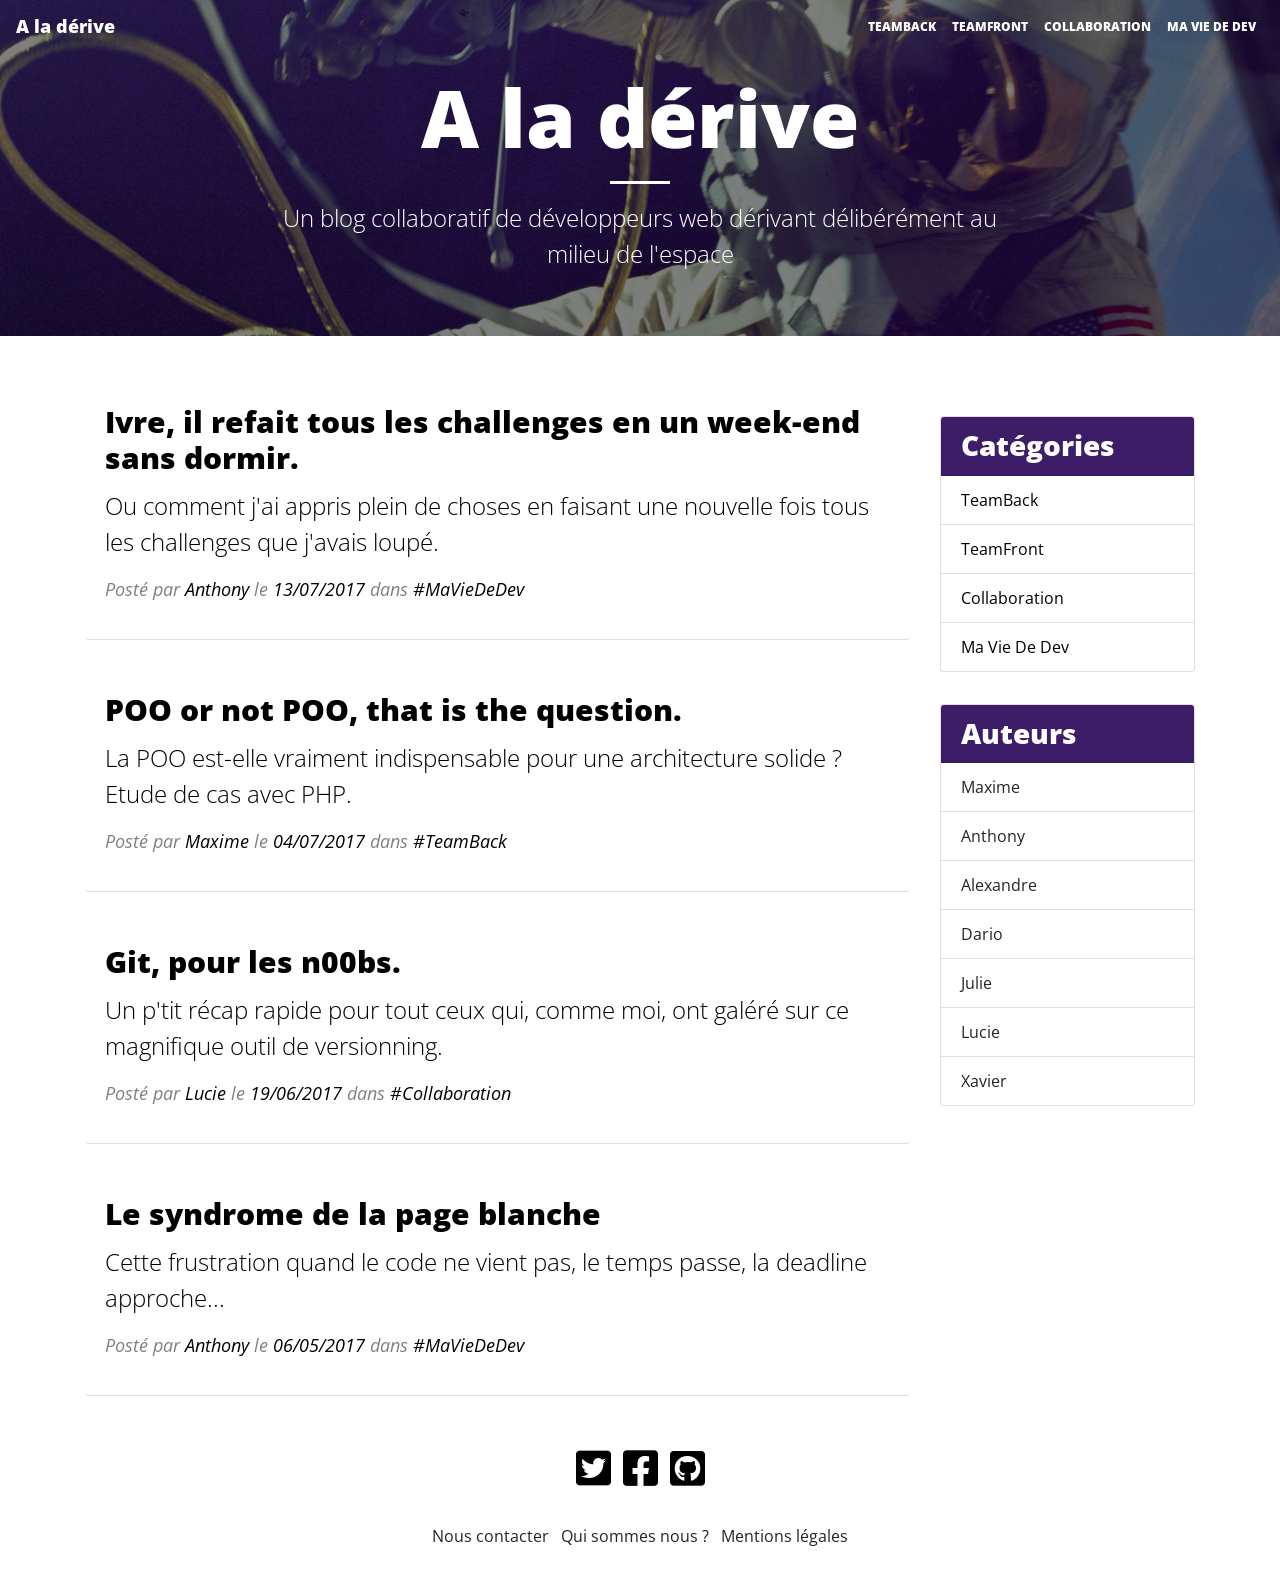
<file: inte-html-css/index.html>
<!doctype html>
<html lang="en">

<head>
  <!-- Required meta tags -->
  <meta charset="utf-8">
  <meta name="viewport" content="width=device-width, initial-scale=1, shrink-to-fit=no">

  <!-- Déclaration de notre font -->
  <link href="https://fonts.googleapis.com/css?family=Open+Sans:300,400,800" rel="stylesheet">

  <!-- -->
  <link rel="stylesheet" href="https://use.fontawesome.com/releases/v5.0.13/css/all.css" integrity="sha384-DNOHZ68U8hZfKXOrtjWvjxusGo9WQnrNx2sqG0tfsghAvtVlRW3tvkXWZh58N9jp"
    crossorigin="anonymous">

  <!-- Bootstrap CSS -->
  <link rel="stylesheet" href="https://stackpath.bootstrapcdn.com/bootstrap/4.1.1/css/bootstrap.min.css" integrity="sha384-WskhaSGFgHYWDcbwN70/dfYBj47jz9qbsMId/iRN3ewGhXQFZCSftd1LZCfmhktB"
    crossorigin="anonymous">
  <!-- Ma feuille de style pour mon blog -->
  <link rel="stylesheet" href="./css/blog.css">

  <title>A la dérive, le blog</title>
</head>

<body>

  <!-- HEADER -->
  <header>
    <!-- NAV -->
    <nav class="navbar navbar-expand-md navbar-light">
      <!--
        Nous sommes en mobile first : par défaut notre menu est masqué !
        Je souhaite qu'il s'affiche au dela (= à partir de) d'une certainne largeur.
        navbar-expand-xxx permet d'afficher le menu en entier.
        xxx correspond à une taille (media-query) définie dans Bootstrap.
          sm => 576px
          md => 768px
          lg => 992px
          xl => 1200px
        -->
      <a class="navbar-brand" href="index.html">A la dérive</a>
      <button class="navbar-toggler" type="button" data-toggle="collapse" data-target="#navbarNav" aria-controls="navbarNav"
        aria-expanded="false" aria-label="Toggle navigation">
        Menu <span class="navbar-toggler-icon"></span>
      </button>
      <!-- Cette partie va automatique être masquée en version mobile -->
      <div class="collapse navbar-collapse justify-content-end" id="navbarNav">
        <ul class="navbar-nav ">
          <li class="nav-item">
            <a class="nav-link" href="category.html">TeamBack</a>
          </li>
          <li class="nav-item">
            <a class="nav-link" href="category.html">TeamFront</a>
          </li>
          <li class="nav-item">
            <a class="nav-link" href="category.html">Collaboration</a>
          </li>
          <li class="nav-item">
            <a class="nav-link" href="category.html">Ma Vie De Dev</a>
          </li>
        </ul>
      </div>
    </nav>
    <section class="text-center">
      <h1>A la dérive</h1>
      <hr />
      <p>
        Un blog collaboratif de développeurs web dérivant délibérément au milieu de l'espace
      </p>
    </section>
  </header>

  <!-- Mon container (avec une max-width) dans lequel mon contenu va être placé: https://getbootstrap.com/docs/4.1/layout/overview/#containers -->
  <div class="container">
    <!-- Je crée une nouvelle ligne dans ma grille virtuelle: https://getbootstrap.com/docs/4.1/layout/grid/-->
    <div class="row">

      <!-- Par défaut (= sur mobile) mon element <main> prend toutes les colonnes (=12)
        MAIS au dela d'une certaine taille, il n'en prendra plus que 9
        https://getbootstrap.com/docs/4.1/layout/grid/#grid-options -->
      <main class="col-lg-9">

        <!-- Je dispose une card: https://getbootstrap.com/docs/4.1/components/card/ -->
        <article class="card">
          <div class="card-body">
            <h2 class="card-title"><a href="article.html">Ivre, il refait tous les challenges en un week-end sans dormir.</a></h2>
            <p class="card-text">Ou comment j'ai appris plein de choses en faisant une nouvelle fois tous les
              challenges que j'avais loupé.</p>
            <p class="infos">
              Posté par <a href="#" class="card-link">Anthony</a> le <time>13/07/2017</time> dans <a href="category.html" class="card-link">#MaVieDeDev</a>
            </p>
          </div>
        </article>
        <!-- Je dispose une card: https://getbootstrap.com/docs/4.1/components/card/ -->
        <article class="card">
          <div class="card-body">
            <h2 class="card-title"><a href="article.html">POO or not POO, that is the question.</a></h2>
            <p class="card-text">La POO est-elle vraiment indispensable pour une architecture solide ? Etude de cas
              avec PHP.</p>
            <p class="infos">
              Posté par <a href="#" class="card-link">Maxime</a> le <time>04/07/2017</time> dans <a href="category.html" class="card-link">#TeamBack</a>
            </p>
          </div>
        </article>
        <!-- Je dispose une card: https://getbootstrap.com/docs/4.1/components/card/ -->
        <article class="card">
          <div class="card-body">
            <h2 class="card-title"><a href="article.html">Git, pour les n00bs.</a></h2>
            <p class="card-text">Un p'tit récap rapide pour tout ceux qui, comme moi, ont galéré sur ce magnifique
              outil de versionning.</p>
            <p class="infos">
              Posté par <a href="#" class="card-link">Lucie</a> le <time>19/06/2017</time> dans <a href="category.html" class="card-link">#Collaboration</a>
            </p>
          </div>
        </article>
        <!-- Je dispose une card: https://getbootstrap.com/docs/4.1/components/card/ -->
        <article class="card">
          <div class="card-body">
            <h2 class="card-title"><a href="article.html">Le syndrome de la page blanche</a></h2>
            <p class="card-text">Cette frustration quand le code ne vient pas, le temps passe, la deadline approche...</p>
            <p class="infos">
              Posté par <a href="#" class="card-link">Anthony</a> le <time>06/05/2017</time> dans <a href="category.html" class="card-link">#MaVieDeDev</a>
            </p>
          </div>
        </article>

        <!-- Je met un element de navigation: https://getbootstrap.com/docs/4.1/components/pagination/ -->
        <nav aria-label="Page navigation example" class="avec-bonus">
          <ul class="pagination justify-content-between">
            <li class="page-item"><a class="page-link" href="#"><i class="fas fa-arrow-left"></i> Previous</a></li>
            <li class="page-item"><a class="page-link" href="#">Next <i class="fas fa-arrow-right"></i></a></li>
          </ul>
        </nav>

      </main>

      <aside class="col-lg-3">
        <!-- Champ de recherche: https://getbootstrap.com/docs/4.1/components/input-group/ -->
        <div class="avec-bonus input-group mb-3">
          <input type="text" class="form-control" placeholder="Rechercher un article..." aria-label="Rechercher un article..."
            aria-describedby="basic-addon2">
          <div class="input-group-append">
            <button class="btn btn-outline-secondary" type="button">Allez</button>
          </div>
        </div>

        <!-- Catégories: https://getbootstrap.com/docs/4.1/components/card/#list-groups-->
        <div class="card">
          <h3 class="card-header">Catégories</h3>
          <ul class="list-group list-group-flush">
            <li class="list-group-item"><a href="category.html">TeamBack</a></li>
            <li class="list-group-item"><a href="category.html">TeamFront</a></li>
            <li class="list-group-item"><a href="category.html">Collaboration</a></li>
            <li class="list-group-item"><a href="category.html">Ma Vie De Dev</a></li>
          </ul>
        </div>

        <!-- Auteurs: https://getbootstrap.com/docs/4.1/components/card/#list-groups -->
        <div class="card">
          <h3 class="card-header">Auteurs</h3>
          <ul class="list-group list-group-flush">
            <li class="list-group-item">Maxime</li>
            <li class="list-group-item">Anthony</li>
            <li class="list-group-item">Alexandre</li>
            <li class="list-group-item">Dario</li>
            <li class="list-group-item">Julie</li>
            <li class="list-group-item">Lucie</li>
            <li class="list-group-item">Xavier</li>
          </ul>
        </div>

      </aside>
    </div><!-- /.row -->


    <footer>

      <!-- Je crée une nouvelle ligne dans ma grille virtuelle: https://getbootstrap.com/docs/4.1/layout/grid/
                Je déclare également que ces elements doivent être centré (flex): https://getbootstrap.com/docs/4.1/utilities/flex/#justify-content
                ainsi que leur textes: https://getbootstrap.com/docs/4.1/utilities/text/#text-alignment -->
      <div class="row justify-content-center text-center">
        <div class="col-6 social-networks">
          <!-- Je créé une liste: https://getbootstrap.com/docs/4.1/components/list-group/ -->
          <ul class="list-inline">
            <li class="list-inline-item"><a href="#"><i class="fab fa-twitter-square"></i></a></li>
            <li class="list-inline-item"><a href="#"><i class="fab fa-facebook-square"></i></a></li>
            <li class="list-inline-item"><a href="#"><i class="fab fa-github-square"></i></a></li>
          </ul>
        </div>
      </div>

      <!-- Je crée une nouvelle ligne dans ma grille virtuelle: https://getbootstrap.com/docs/4.1/layout/grid/
                Je déclare également que ces elements doivent être centré (flex): https://getbootstrap.com/docs/4.1/utilities/flex/#justify-content
                ainsi que leur textes: https://getbootstrap.com/docs/4.1/utilities/text/#text-alignment -->
      <div class="row justify-content-center text-center">
        <div class="col-9 links">
          <!-- Je créé une liste: https://getbootstrap.com/docs/4.1/components/list-group/ -->
          <ul class="list-inline">
            <li class="list-inline-item"><a href="contact.html">Nous contacter</a></li>
            <li class="list-inline-item"><a href="qui-sommes-nous.html">Qui sommes nous ?</a></li>
            <li class="list-inline-item"><a href="mentions-legales.html">Mentions légales</a></li>
          </ul>
        </div>
      </div>

    </footer>

  </div> <!-- /.container -->
  <!-- Optional JavaScript -->
  <!-- jQuery first, then Popper.js, then Bootstrap JS -->
  <script src="https://code.jquery.com/jquery-3.3.1.slim.min.js" integrity="sha384-q8i/X+965DzO0rT7abK41JStQIAqVgRVzpbzo5smXKp4YfRvH+8abtTE1Pi6jizo"
    crossorigin="anonymous"></script>
  <script src="https://cdnjs.cloudflare.com/ajax/libs/popper.js/1.14.3/umd/popper.min.js" integrity="sha384-ZMP7rVo3mIykV+2+9J3UJ46jBk0WLaUAdn689aCwoqbBJiSnjAK/l8WvCWPIPm49"
    crossorigin="anonymous"></script>
  <script src="https://stackpath.bootstrapcdn.com/bootstrap/4.1.1/js/bootstrap.min.js" integrity="sha384-smHYKdLADwkXOn1EmN1qk/HfnUcbVRZyYmZ4qpPea6sjB/pTJ0euyQp0Mk8ck+5T"
    crossorigin="anonymous"></script>
</body>

</html>
</file>
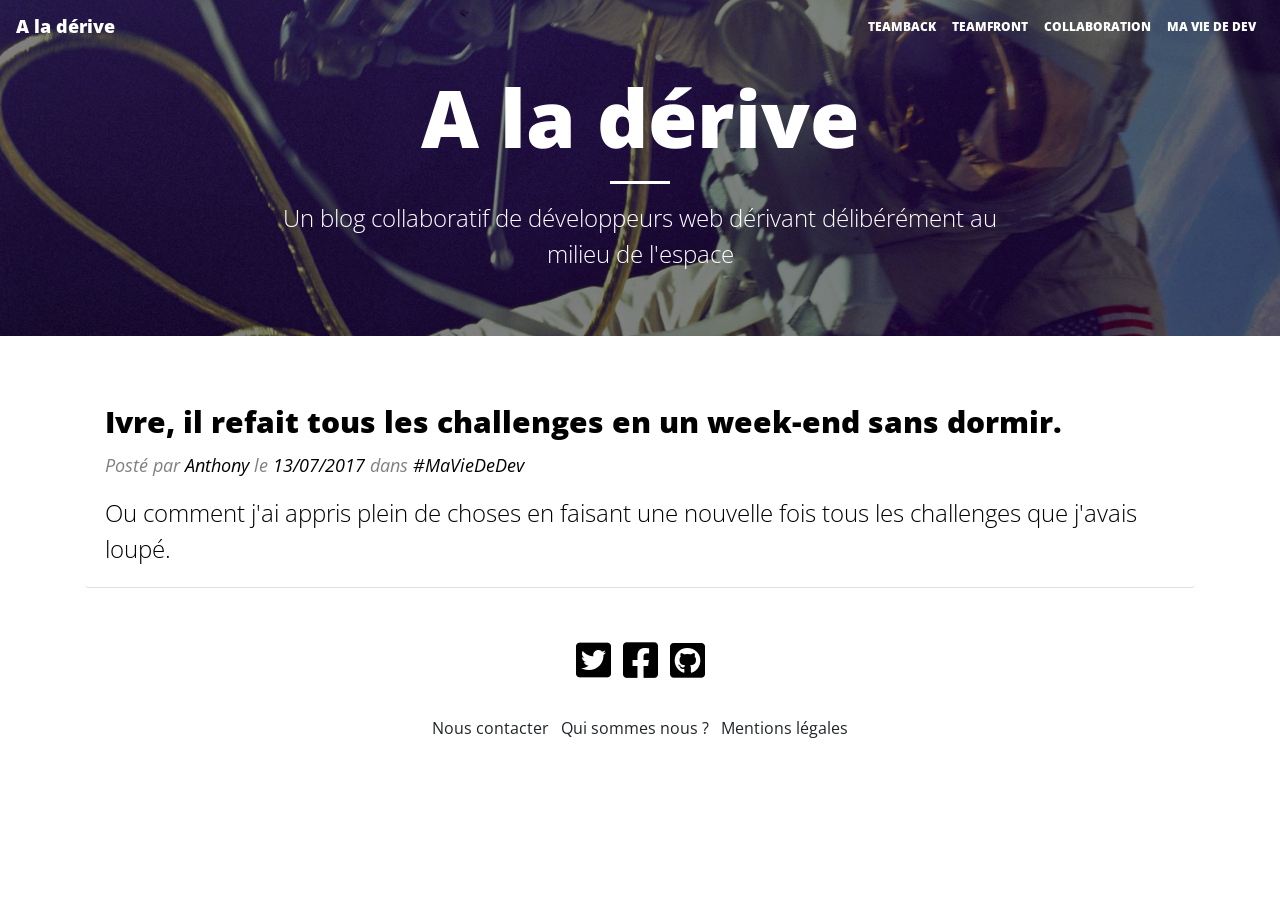
<file: inte-html-css/article.html>
<!doctype html>
<html lang="en">

<head>
  <!-- Required meta tags -->
  <meta charset="utf-8">
  <meta name="viewport" content="width=device-width, initial-scale=1, shrink-to-fit=no">

  <!-- Déclaration de notre font -->
  <link href="https://fonts.googleapis.com/css?family=Open+Sans:300,400,800" rel="stylesheet">

  <!-- -->
  <link rel="stylesheet" href="https://use.fontawesome.com/releases/v5.0.13/css/all.css" integrity="sha384-DNOHZ68U8hZfKXOrtjWvjxusGo9WQnrNx2sqG0tfsghAvtVlRW3tvkXWZh58N9jp"
    crossorigin="anonymous">

  <!-- Bootstrap CSS -->
  <link rel="stylesheet" href="https://stackpath.bootstrapcdn.com/bootstrap/4.1.1/css/bootstrap.min.css" integrity="sha384-WskhaSGFgHYWDcbwN70/dfYBj47jz9qbsMId/iRN3ewGhXQFZCSftd1LZCfmhktB"
    crossorigin="anonymous">
  <!-- Ma feuille de style pour mon blog -->
  <link rel="stylesheet" href="./css/blog.css">

  <title>Hello, world!</title>
</head>

<body>

  <!-- HEADER -->
  <header>
    <!-- NAV -->
    <nav class="navbar navbar-expand-md navbar-light">
      <!--
        Nous sommes en mobile first : par défaut notre menu est masqué !
        Je souhaite qu'il s'affiche au dela (= à partir de) d'une certainne largeur.
        navbar-expand-xxx permet d'afficher le menu en entier.
        xxx correspond à une taille (media-query) définie dans Bootstrap.
          sm => 576px
          md => 768px
          lg => 992px
          xl => 1200px
        -->
      <a class="navbar-brand" href="index.html">A la dérive</a>
      <button class="navbar-toggler" type="button" data-toggle="collapse" data-target="#navbarNav" aria-controls="navbarNav"
        aria-expanded="false" aria-label="Toggle navigation">
        Menu <span class="navbar-toggler-icon"></span>
      </button>
      <!-- Cette partie va automatique être masquée en version mobile -->
      <div class="collapse navbar-collapse justify-content-end" id="navbarNav">
        <ul class="navbar-nav ">
          <li class="nav-item">
            <a class="nav-link" href="category.html">TeamBack</a>
          </li>
          <li class="nav-item">
            <a class="nav-link" href="category.html">TeamFront</a>
          </li>
          <li class="nav-item">
            <a class="nav-link" href="category.html">Collaboration</a>
          </li>
          <li class="nav-item">
            <a class="nav-link" href="category.html">Ma Vie De Dev</a>
          </li>
        </ul>
      </div>
    </nav>
    <section class="text-center">
      <h1>A la dérive</h1>
      <hr />
      <p>
        Un blog collaboratif de développeurs web dérivant délibérément au milieu de l'espace
      </p>
    </section>
  </header>

  <!-- Mon container (avec une max-width) dans lequel mon contenu va être placé: https://getbootstrap.com/docs/4.1/layout/overview/#containers -->
  <div class="container">
    <!-- Je crée une nouvelle ligne dans ma grille virtuelle: https://getbootstrap.com/docs/4.1/layout/grid/-->
    <div class="row">

      <!-- Par défaut (= sur mobile) mon element <main> prend toutes les colonnes (=12)
        MAIS au dela d'une certaine taille, il n'en prendra plus que 9
        https://getbootstrap.com/docs/4.1/layout/grid/#grid-options -->
      <main class="col-lg-12">

        <!-- Je dispose une card: https://getbootstrap.com/docs/4.1/components/card/ -->
        <article class="card">
          <div class="card-body">
            <h2 class="card-title">Ivre, il refait tous les challenges en un week-end sans dormir.</h2>
            <p class="infos">
              Posté par <a href="#" class="card-link">Anthony</a> le <time>13/07/2017</time> dans <a href="category.html" class="card-link">#MaVieDeDev</a>
            </p>
            <p class="card-text">Ou comment j'ai appris plein de choses en faisant une nouvelle fois tous les
              challenges que j'avais loupé.</p>
          </div>
        </article>
        
      </main>
    </div><!-- /.row -->


    <footer>

      <!-- Je crée une nouvelle ligne dans ma grille virtuelle: https://getbootstrap.com/docs/4.1/layout/grid/
                Je déclare également que ces elements doivent être centré (flex): https://getbootstrap.com/docs/4.1/utilities/flex/#justify-content
                ainsi que leur textes: https://getbootstrap.com/docs/4.1/utilities/text/#text-alignment -->
      <div class="row justify-content-center text-center">
        <div class="col-6 social-networks">
          <!-- Je créé une liste: https://getbootstrap.com/docs/4.1/components/list-group/ -->
          <ul class="list-inline">
            <li class="list-inline-item"><a href="#"><i class="fab fa-twitter-square"></i></a></li>
            <li class="list-inline-item"><a href="#"><i class="fab fa-facebook-square"></i></a></li>
            <li class="list-inline-item"><a href="#"><i class="fab fa-github-square"></i></a></li>
          </ul>
        </div>
      </div>

      <!-- Je crée une nouvelle ligne dans ma grille virtuelle: https://getbootstrap.com/docs/4.1/layout/grid/
                Je déclare également que ces elements doivent être centré (flex): https://getbootstrap.com/docs/4.1/utilities/flex/#justify-content
                ainsi que leur textes: https://getbootstrap.com/docs/4.1/utilities/text/#text-alignment -->
      <div class="row justify-content-center text-center">
        <div class="col-9 links">
          <!-- Je créé une liste: https://getbootstrap.com/docs/4.1/components/list-group/ -->
          <ul class="list-inline">
            <li class="list-inline-item"><a href="contact.html">Nous contacter</a></li>
            <li class="list-inline-item"><a href="qui-sommes-nous.html">Qui sommes nous ?</a></li>
            <li class="list-inline-item"><a href="mentions-legales.html">Mentions légales</a></li>
          </ul>
        </div>
      </div>

    </footer>

  </div> <!-- /.container -->
  <!-- Optional JavaScript -->
  <!-- jQuery first, then Popper.js, then Bootstrap JS -->
  <script src="https://code.jquery.com/jquery-3.3.1.slim.min.js" integrity="sha384-q8i/X+965DzO0rT7abK41JStQIAqVgRVzpbzo5smXKp4YfRvH+8abtTE1Pi6jizo"
    crossorigin="anonymous"></script>
  <script src="https://cdnjs.cloudflare.com/ajax/libs/popper.js/1.14.3/umd/popper.min.js" integrity="sha384-ZMP7rVo3mIykV+2+9J3UJ46jBk0WLaUAdn689aCwoqbBJiSnjAK/l8WvCWPIPm49"
    crossorigin="anonymous"></script>
  <script src="https://stackpath.bootstrapcdn.com/bootstrap/4.1.1/js/bootstrap.min.js" integrity="sha384-smHYKdLADwkXOn1EmN1qk/HfnUcbVRZyYmZ4qpPea6sjB/pTJ0euyQp0Mk8ck+5T"
    crossorigin="anonymous"></script>
</body>

</html>
</file>
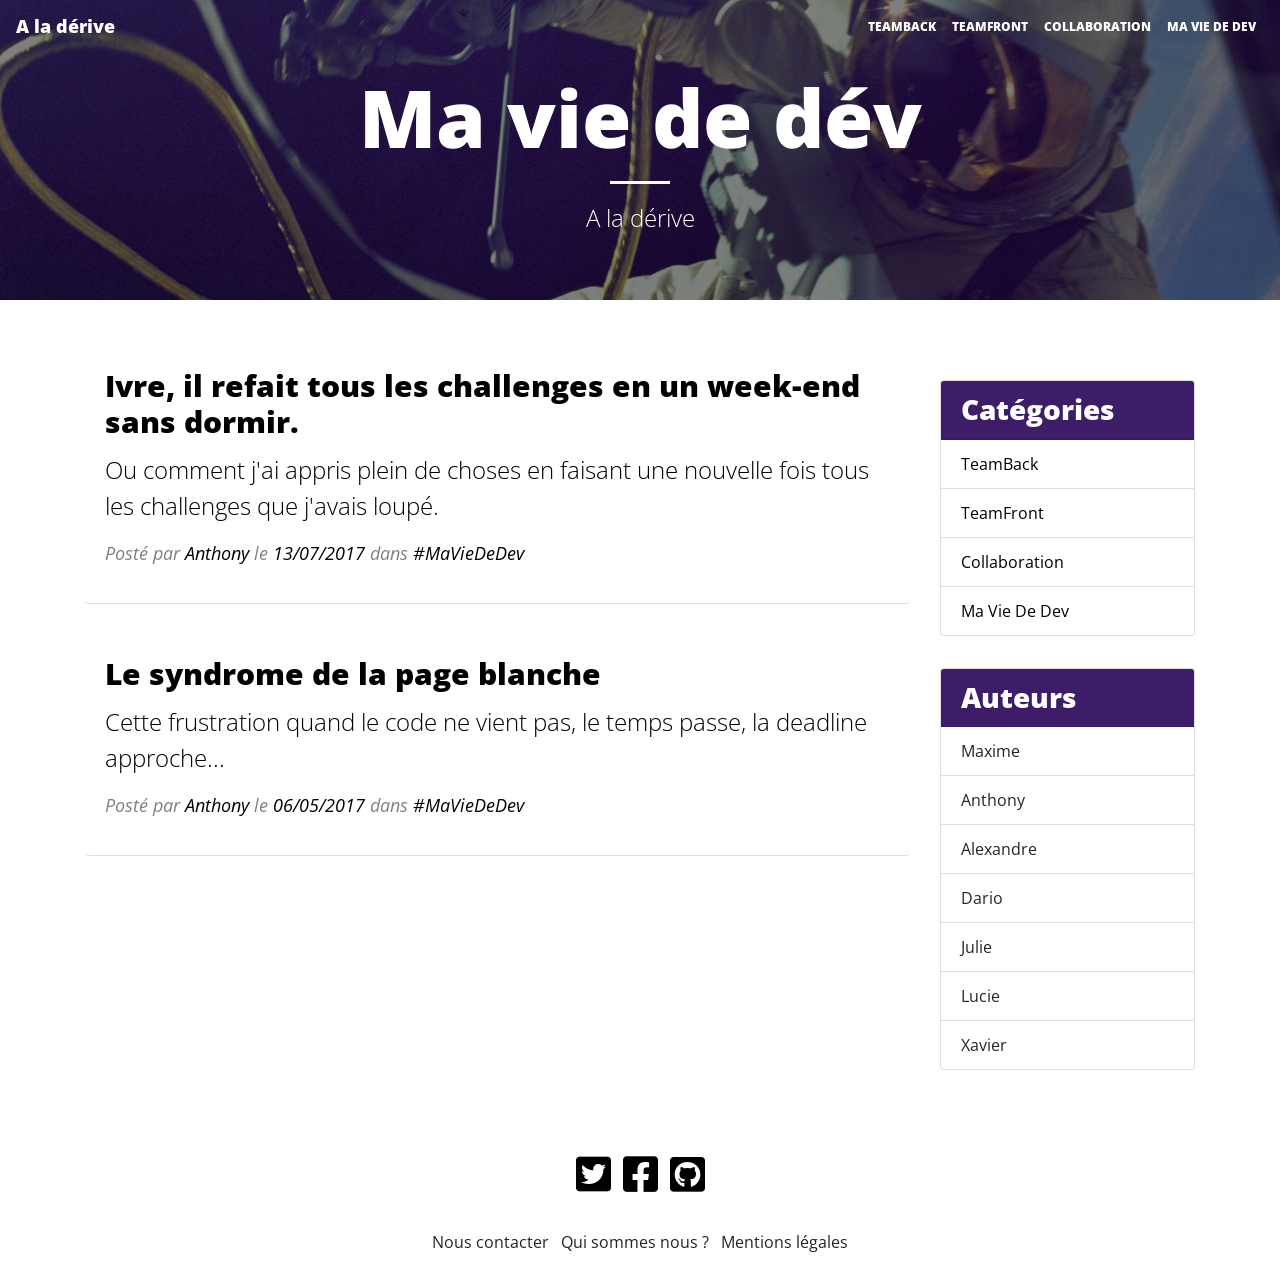
<file: inte-html-css/category.html>
<!doctype html>
<html lang="en">

<head>
  <!-- Required meta tags -->
  <meta charset="utf-8">
  <meta name="viewport" content="width=device-width, initial-scale=1, shrink-to-fit=no">

  <!-- Déclaration de notre font -->
  <link href="https://fonts.googleapis.com/css?family=Open+Sans:300,400,800" rel="stylesheet">

  <!-- -->
  <link rel="stylesheet" href="https://use.fontawesome.com/releases/v5.0.13/css/all.css" integrity="sha384-DNOHZ68U8hZfKXOrtjWvjxusGo9WQnrNx2sqG0tfsghAvtVlRW3tvkXWZh58N9jp"
    crossorigin="anonymous">

  <!-- Bootstrap CSS -->
  <link rel="stylesheet" href="https://stackpath.bootstrapcdn.com/bootstrap/4.1.1/css/bootstrap.min.css" integrity="sha384-WskhaSGFgHYWDcbwN70/dfYBj47jz9qbsMId/iRN3ewGhXQFZCSftd1LZCfmhktB"
    crossorigin="anonymous">
  <!-- Ma feuille de style pour mon blog -->
  <link rel="stylesheet" href="./css/blog.css">

  <title>Ma vie de dév</title>
</head>

<body>

  <!-- HEADER -->
  <header>
    <!-- NAV -->
    <nav class="navbar navbar-expand-md navbar-light">
      <!--
        Nous sommes en mobile first : par défaut notre menu est masqué !
        Je souhaite qu'il s'affiche au dela (= à partir de) d'une certainne largeur.
        navbar-expand-xxx permet d'afficher le menu en entier.
        xxx correspond à une taille (media-query) définie dans Bootstrap.
          sm => 576px
          md => 768px
          lg => 992px
          xl => 1200px
        -->
      <a class="navbar-brand" href="index.html">A la dérive</a>
      <button class="navbar-toggler" type="button" data-toggle="collapse" data-target="#navbarNav" aria-controls="navbarNav"
        aria-expanded="false" aria-label="Toggle navigation">
        Menu <span class="navbar-toggler-icon"></span>
      </button>
      <!-- Cette partie va automatique être masquée en version mobile -->
      <div class="collapse navbar-collapse justify-content-end" id="navbarNav">
        <ul class="navbar-nav ">
          <li class="nav-item">
            <a class="nav-link" href="category.html">TeamBack</a>
          </li>
          <li class="nav-item">
            <a class="nav-link" href="category.html">TeamFront</a>
          </li>
          <li class="nav-item">
            <a class="nav-link" href="category.html">Collaboration</a>
          </li>
          <li class="nav-item">
            <a class="nav-link" href="category.html">Ma Vie De Dev</a>
          </li>
        </ul>
      </div>
    </nav>
    <section class="text-center">
      <h1>Ma vie de dév</h1>
      <hr />
      <p>
        A la dérive
      </p>
    </section>
  </header>

  <!-- Mon container (avec une max-width) dans lequel mon contenu va être placé: https://getbootstrap.com/docs/4.1/layout/overview/#containers -->
  <div class="container">
    <!-- Je crée une nouvelle ligne dans ma grille virtuelle: https://getbootstrap.com/docs/4.1/layout/grid/-->
    <div class="row">

      <!-- Par défaut (= sur mobile) mon element <main> prend toutes les colonnes (=12)
        MAIS au dela d'une certaine taille, il n'en prendra plus que 9
        https://getbootstrap.com/docs/4.1/layout/grid/#grid-options -->
      <main class="col-lg-9">

        <!-- Je dispose une card: https://getbootstrap.com/docs/4.1/components/card/ -->
        <article class="card">
          <div class="card-body">
            <h2 class="card-title"><a href="article.html">Ivre, il refait tous les challenges en un week-end sans dormir.</a></h2>
            <p class="card-text">Ou comment j'ai appris plein de choses en faisant une nouvelle fois tous les
              challenges que j'avais loupé.</p>
            <p class="infos">
              Posté par <a href="#" class="card-link">Anthony</a> le <time>13/07/2017</time> dans <a href="category.html" class="card-link">#MaVieDeDev</a>
            </p>
          </div>
        </article>
        <!-- Je dispose une card: https://getbootstrap.com/docs/4.1/components/card/ -->
        <article class="card">
          <div class="card-body">
            <h2 class="card-title"><a href="article.html">Le syndrome de la page blanche</a></h2>
            <p class="card-text">Cette frustration quand le code ne vient pas, le temps passe, la deadline approche...</p>
            <p class="infos">
              Posté par <a href="#" class="card-link">Anthony</a> le <time>06/05/2017</time> dans <a href="category.html" class="card-link">#MaVieDeDev</a>
            </p>
          </div>
        </article>

        <!-- Je met un element de navigation: https://getbootstrap.com/docs/4.1/components/pagination/ -->
        <nav aria-label="Page navigation example" class="avec-bonus">
          <ul class="pagination justify-content-between">
            <li class="page-item"><a class="page-link" href="#"><i class="fas fa-arrow-left"></i> Previous</a></li>
            <li class="page-item"><a class="page-link" href="#">Next <i class="fas fa-arrow-right"></i></a></li>
          </ul>
        </nav>

      </main>

      <aside class="col-lg-3">
        <!-- Champ de recherche: https://getbootstrap.com/docs/4.1/components/input-group/ -->
        <div class="avec-bonus input-group mb-3">
          <input type="text" class="form-control" placeholder="Rechercher un article..." aria-label="Rechercher un article..."
            aria-describedby="basic-addon2">
          <div class="input-group-append">
            <button class="btn btn-outline-secondary" type="button">Allez</button>
          </div>
        </div>

        <!-- Catégories: https://getbootstrap.com/docs/4.1/components/card/#list-groups-->
        <div class="card">
          <h3 class="card-header">Catégories</h3>
          <ul class="list-group list-group-flush">
            <li class="list-group-item"><a href="category.html">TeamBack</a></li>
            <li class="list-group-item"><a href="category.html">TeamFront</a></li>
            <li class="list-group-item"><a href="category.html">Collaboration</a></li>
            <li class="list-group-item"><a href="category.html">Ma Vie De Dev</a></li>
          </ul>
        </div>

        <!-- Auteurs: https://getbootstrap.com/docs/4.1/components/card/#list-groups -->
        <div class="card">
          <h3 class="card-header">Auteurs</h3>
          <ul class="list-group list-group-flush">
            <li class="list-group-item">Maxime</li>
            <li class="list-group-item">Anthony</li>
            <li class="list-group-item">Alexandre</li>
            <li class="list-group-item">Dario</li>
            <li class="list-group-item">Julie</li>
            <li class="list-group-item">Lucie</li>
            <li class="list-group-item">Xavier</li>
          </ul>
        </div>

      </aside>
    </div><!-- /.row -->


    <footer>

      <!-- Je crée une nouvelle ligne dans ma grille virtuelle: https://getbootstrap.com/docs/4.1/layout/grid/
                Je déclare également que ces elements doivent être centré (flex): https://getbootstrap.com/docs/4.1/utilities/flex/#justify-content
                ainsi que leur textes: https://getbootstrap.com/docs/4.1/utilities/text/#text-alignment -->
      <div class="row justify-content-center text-center">
        <div class="col-6 social-networks">
          <!-- Je créé une liste: https://getbootstrap.com/docs/4.1/components/list-group/ -->
          <ul class="list-inline">
            <li class="list-inline-item"><a href="#"><i class="fab fa-twitter-square"></i></a></li>
            <li class="list-inline-item"><a href="#"><i class="fab fa-facebook-square"></i></a></li>
            <li class="list-inline-item"><a href="#"><i class="fab fa-github-square"></i></a></li>
          </ul>
        </div>
      </div>

      <!-- Je crée une nouvelle ligne dans ma grille virtuelle: https://getbootstrap.com/docs/4.1/layout/grid/
                Je déclare également que ces elements doivent être centré (flex): https://getbootstrap.com/docs/4.1/utilities/flex/#justify-content
                ainsi que leur textes: https://getbootstrap.com/docs/4.1/utilities/text/#text-alignment -->
      <div class="row justify-content-center text-center">
        <div class="col-9 links">
          <!-- Je créé une liste: https://getbootstrap.com/docs/4.1/components/list-group/ -->
          <ul class="list-inline">
            <li class="list-inline-item"><a href="contact.html">Nous contacter</a></li>
            <li class="list-inline-item"><a href="qui-sommes-nous.html">Qui sommes nous ?</a></li>
            <li class="list-inline-item"><a href="mentions-legales.html">Mentions légales</a></li>
          </ul>
        </div>
      </div>

    </footer>

  </div> <!-- /.container -->
  <!-- Optional JavaScript -->
  <!-- jQuery first, then Popper.js, then Bootstrap JS -->
  <script src="https://code.jquery.com/jquery-3.3.1.slim.min.js" integrity="sha384-q8i/X+965DzO0rT7abK41JStQIAqVgRVzpbzo5smXKp4YfRvH+8abtTE1Pi6jizo"
    crossorigin="anonymous"></script>
  <script src="https://cdnjs.cloudflare.com/ajax/libs/popper.js/1.14.3/umd/popper.min.js" integrity="sha384-ZMP7rVo3mIykV+2+9J3UJ46jBk0WLaUAdn689aCwoqbBJiSnjAK/l8WvCWPIPm49"
    crossorigin="anonymous"></script>
  <script src="https://stackpath.bootstrapcdn.com/bootstrap/4.1.1/js/bootstrap.min.js" integrity="sha384-smHYKdLADwkXOn1EmN1qk/HfnUcbVRZyYmZ4qpPea6sjB/pTJ0euyQp0Mk8ck+5T"
    crossorigin="anonymous"></script>
</body>

</html>
</file>
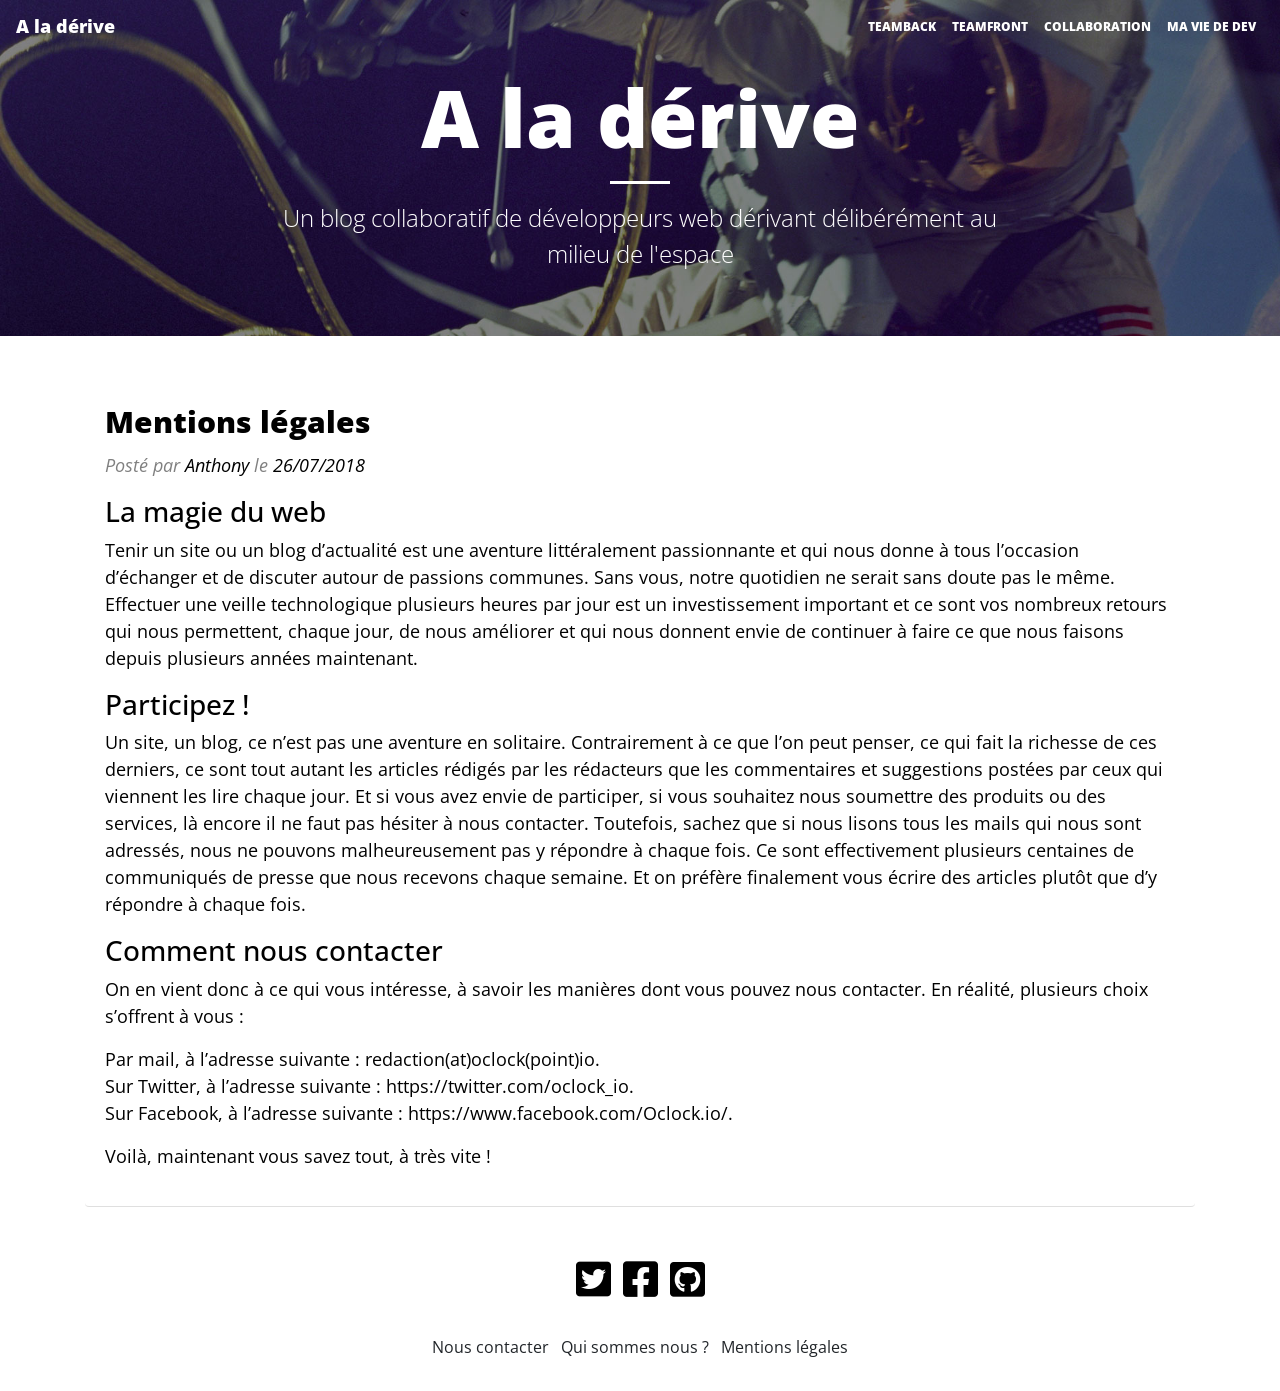
<file: inte-html-css/contact.html>
<!doctype html>
<html lang="en">

<head>
  <!-- Required meta tags -->
  <meta charset="utf-8">
  <meta name="viewport" content="width=device-width, initial-scale=1, shrink-to-fit=no">

  <!-- Déclaration de notre font -->
  <link href="https://fonts.googleapis.com/css?family=Open+Sans:300,400,800" rel="stylesheet">

  <!-- -->
  <link rel="stylesheet" href="https://use.fontawesome.com/releases/v5.0.13/css/all.css" integrity="sha384-DNOHZ68U8hZfKXOrtjWvjxusGo9WQnrNx2sqG0tfsghAvtVlRW3tvkXWZh58N9jp"
    crossorigin="anonymous">

  <!-- Bootstrap CSS -->
  <link rel="stylesheet" href="https://stackpath.bootstrapcdn.com/bootstrap/4.1.1/css/bootstrap.min.css" integrity="sha384-WskhaSGFgHYWDcbwN70/dfYBj47jz9qbsMId/iRN3ewGhXQFZCSftd1LZCfmhktB"
    crossorigin="anonymous">
  <!-- Ma feuille de style pour mon blog -->
  <link rel="stylesheet" href="./css/blog.css">

  <title>Contactez-nous</title>
</head>

<body>

  <!-- HEADER -->
  <header>
    <!-- NAV -->
    <nav class="navbar navbar-expand-md navbar-light">
      <!--
        Nous sommes en mobile first : par défaut notre menu est masqué !
        Je souhaite qu'il s'affiche au dela (= à partir de) d'une certainne largeur.
        navbar-expand-xxx permet d'afficher le menu en entier.
        xxx correspond à une taille (media-query) définie dans Bootstrap.
          sm => 576px
          md => 768px
          lg => 992px
          xl => 1200px
        -->
      <a class="navbar-brand" href="index.html">A la dérive</a>
      <button class="navbar-toggler" type="button" data-toggle="collapse" data-target="#navbarNav" aria-controls="navbarNav"
        aria-expanded="false" aria-label="Toggle navigation">
        Menu <span class="navbar-toggler-icon"></span>
      </button>
      <!-- Cette partie va automatique être masquée en version mobile -->
      <div class="collapse navbar-collapse justify-content-end" id="navbarNav">
        <ul class="navbar-nav ">
          <li class="nav-item">
            <a class="nav-link" href="category.html">TeamBack</a>
          </li>
          <li class="nav-item">
            <a class="nav-link" href="category.html">TeamFront</a>
          </li>
          <li class="nav-item">
            <a class="nav-link" href="category.html">Collaboration</a>
          </li>
          <li class="nav-item">
            <a class="nav-link" href="category.html">Ma Vie De Dev</a>
          </li>
        </ul>
      </div>
    </nav>
    <section class="text-center">
      <h1>A la dérive</h1>
      <hr />
      <p>
        Un blog collaboratif de développeurs web dérivant délibérément au milieu de l'espace
      </p>
    </section>
  </header>

  <!-- Mon container (avec une max-width) dans lequel mon contenu va être placé: https://getbootstrap.com/docs/4.1/layout/overview/#containers -->
  <div class="container">
    <!-- Je crée une nouvelle ligne dans ma grille virtuelle: https://getbootstrap.com/docs/4.1/layout/grid/-->
    <div class="row">

      <!-- Par défaut (= sur mobile) mon element <main> prend toutes les colonnes (=12)
        MAIS au dela d'une certaine taille, il n'en prendra plus que 9
        https://getbootstrap.com/docs/4.1/layout/grid/#grid-options -->
      <main class="col-lg-12">

        <!-- Je dispose une card: https://getbootstrap.com/docs/4.1/components/card/ -->
        <article class="card">
          <div class="card-body">
            <h2 class="card-title">Mentions légales</h2>
            <p class="infos">
              Posté par <a href="#" class="card-link">Anthony</a> le <time>26/07/2018</time>
            </p>
            <p class="card-text">

              <h3>La magie du web</h3>

              <p>Tenir un site ou un blog d’actualité est une aventure littéralement passionnante et qui nous donne à
                tous l’occasion d’échanger et de discuter autour de passions communes. Sans vous, notre quotidien ne
                serait sans doute pas le même. Effectuer une veille technologique plusieurs heures par jour est un
                investissement important et ce sont vos nombreux retours qui nous permettent, chaque jour, de nous
                améliorer et qui nous donnent envie de continuer à faire ce que nous faisons depuis plusieurs années
                maintenant.</p>

              <h3>Participez !</h3>

              <p>Un site, un blog, ce n’est pas une aventure en solitaire. Contrairement à ce que l’on peut penser, ce
                qui fait la richesse de ces derniers, ce sont tout autant les articles rédigés par les rédacteurs que
                les commentaires et suggestions postées par ceux qui viennent les lire chaque jour. Et si vous avez
                envie de participer, si vous souhaitez nous soumettre des produits ou des services, là encore il ne
                faut pas hésiter à nous contacter. Toutefois, sachez que si nous lisons tous les mails qui nous sont
                adressés, nous ne pouvons malheureusement pas y répondre à chaque fois. Ce sont effectivement plusieurs
                centaines de communiqués de presse que nous recevons chaque semaine. Et on préfère finalement vous
                écrire des articles plutôt que d’y répondre à chaque fois.</p>

              <h3>Comment nous contacter</h3>

              <div class="sans-bonus">

                <p>On en vient donc à ce qui vous intéresse, à savoir les manières dont vous pouvez nous contacter. En
                  réalité, plusieurs choix s’offrent à vous :</p>

                <p>
                  Par mail, à l’adresse suivante : redaction(at)oclock(point)io.<br>
                  Sur Twitter, à l’adresse suivante : <a href="https://twitter.com/oclock_io">https://twitter.com/oclock_io</a>.<br>
                  Sur Facebook, à l’adresse suivante : <a href="https://www.facebook.com/Oclock.io/">https://www.facebook.com/Oclock.io/</a>.
                </p>

                <p>Voilà, maintenant vous savez tout, à très vite !</p>

              </div>

              <div class="avec-bonus">
                <p>On en vient donc à ce qui vous intéresse, à savoir comment nous contacter. La réponse est limpide, il faut remplir le petit formulaire de contact ci-dessous :</p>
                <form name="sentMessage" action="" id="contactForm" novalidate>
                  <div class="control-group">
                    <div class="form-group floating-label-form-group controls">
                      <label>Votre nom</label>
                      <input type="text" class="form-control" placeholder="Nom" id="name" required
                        data-validation-required-message="Please enter your name.">
                      <p class="help-block text-danger"></p>
                    </div>
                  </div>
                  <div class="control-group">
                    <div class="form-group floating-label-form-group controls">
                      <label>Votre adresse email</label>
                      <input type="email" class="form-control" placeholder="Adresse email" id="email" required
                        data-validation-required-message="Please enter your email address.">
                      <p class="help-block text-danger"></p>
                    </div>
                  </div>
                  <div class="control-group">
                    <div class="form-group col-xs-12 floating-label-form-group controls">
                      <label>Votre téléphone</label>
                      <input type="tel" class="form-control" placeholder="Téléphone" id="phone" required
                        data-validation-required-message="Please enter your phone number.">
                      <p class="help-block text-danger"></p>
                    </div>
                  </div>
                  <div class="control-group">
                    <div class="form-group floating-label-form-group controls">
                      <label>Votre message</label>
                      <textarea rows="5" class="form-control" placeholder="Message" id="message" required
                        data-validation-required-message="Please enter a message."></textarea>
                      <p class="help-block text-danger"></p>
                    </div>
                  </div>
                  <div class="form-group">
                    <button type="submit" class="btn btn-dark" id="sendMessageButton">Send</button>
                  </div>
                </form>
              </div>

            </p>
          </div>
        </article>

      </main>
    </div><!-- /.row -->


    <footer>

      <!-- Je crée une nouvelle ligne dans ma grille virtuelle: https://getbootstrap.com/docs/4.1/layout/grid/
                Je déclare également que ces elements doivent être centré (flex): https://getbootstrap.com/docs/4.1/utilities/flex/#justify-content
                ainsi que leur textes: https://getbootstrap.com/docs/4.1/utilities/text/#text-alignment -->
      <div class="row justify-content-center text-center">
        <div class="col-6 social-networks">
          <!-- Je créé une liste: https://getbootstrap.com/docs/4.1/components/list-group/ -->
          <ul class="list-inline">
            <li class="list-inline-item"><a href="#"><i class="fab fa-twitter-square"></i></a></li>
            <li class="list-inline-item"><a href="#"><i class="fab fa-facebook-square"></i></a></li>
            <li class="list-inline-item"><a href="#"><i class="fab fa-github-square"></i></a></li>
          </ul>
        </div>
      </div>

      <!-- Je crée une nouvelle ligne dans ma grille virtuelle: https://getbootstrap.com/docs/4.1/layout/grid/
                Je déclare également que ces elements doivent être centré (flex): https://getbootstrap.com/docs/4.1/utilities/flex/#justify-content
                ainsi que leur textes: https://getbootstrap.com/docs/4.1/utilities/text/#text-alignment -->
      <div class="row justify-content-center text-center">
        <div class="col-9 links">
          <!-- Je créé une liste: https://getbootstrap.com/docs/4.1/components/list-group/ -->
          <ul class="list-inline">
            <li class="list-inline-item"><a href="contact.html">Nous contacter</a></li>
            <li class="list-inline-item"><a href="qui-sommes-nous.html">Qui sommes nous ?</a></li>
            <li class="list-inline-item"><a href="mentions-legales.html">Mentions légales</a></li>
          </ul>
        </div>
      </div>

    </footer>

  </div> <!-- /.container -->
  <!-- Optional JavaScript -->
  <!-- jQuery first, then Popper.js, then Bootstrap JS -->
  <script src="https://code.jquery.com/jquery-3.3.1.slim.min.js" integrity="sha384-q8i/X+965DzO0rT7abK41JStQIAqVgRVzpbzo5smXKp4YfRvH+8abtTE1Pi6jizo"
    crossorigin="anonymous"></script>
  <script src="https://cdnjs.cloudflare.com/ajax/libs/popper.js/1.14.3/umd/popper.min.js" integrity="sha384-ZMP7rVo3mIykV+2+9J3UJ46jBk0WLaUAdn689aCwoqbBJiSnjAK/l8WvCWPIPm49"
    crossorigin="anonymous"></script>
  <script src="https://stackpath.bootstrapcdn.com/bootstrap/4.1.1/js/bootstrap.min.js" integrity="sha384-smHYKdLADwkXOn1EmN1qk/HfnUcbVRZyYmZ4qpPea6sjB/pTJ0euyQp0Mk8ck+5T"
    crossorigin="anonymous"></script>
</body>

</html>
</file>
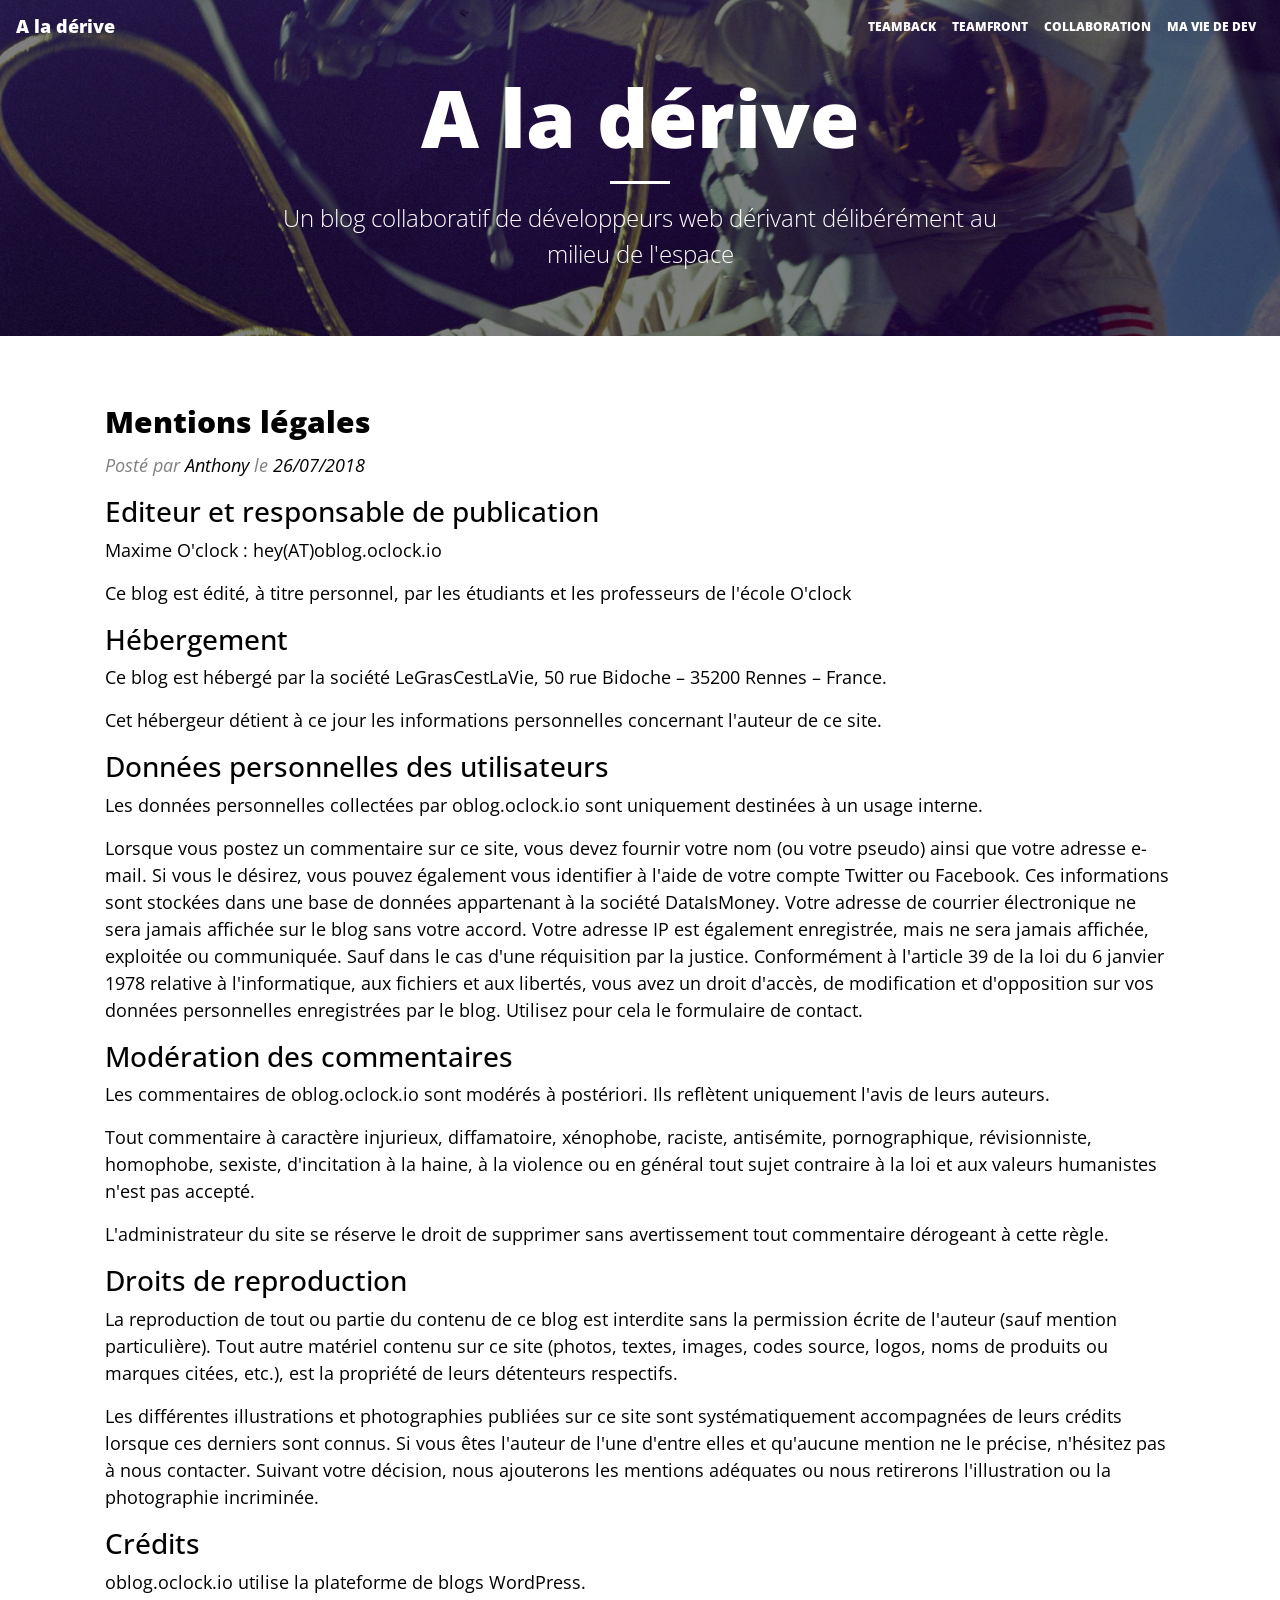
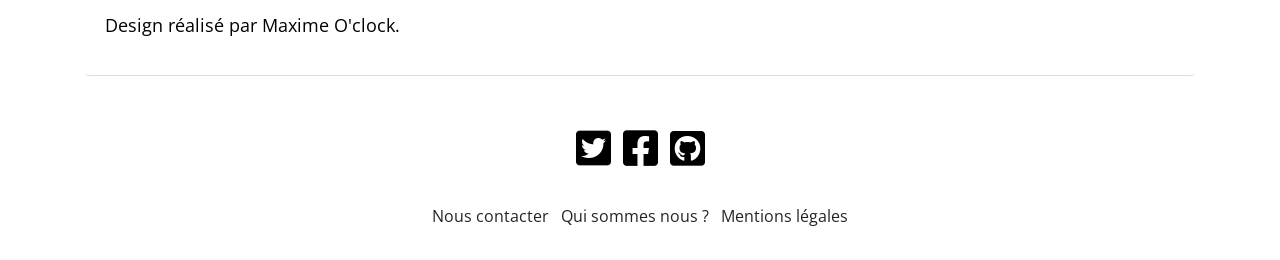
<file: inte-html-css/mentions-legales.html>
<!doctype html>
<html lang="en">

<head>
  <!-- Required meta tags -->
  <meta charset="utf-8">
  <meta name="viewport" content="width=device-width, initial-scale=1, shrink-to-fit=no">

  <!-- Déclaration de notre font -->
  <link href="https://fonts.googleapis.com/css?family=Open+Sans:300,400,800" rel="stylesheet">

  <!-- -->
  <link rel="stylesheet" href="https://use.fontawesome.com/releases/v5.0.13/css/all.css" integrity="sha384-DNOHZ68U8hZfKXOrtjWvjxusGo9WQnrNx2sqG0tfsghAvtVlRW3tvkXWZh58N9jp"
    crossorigin="anonymous">

  <!-- Bootstrap CSS -->
  <link rel="stylesheet" href="https://stackpath.bootstrapcdn.com/bootstrap/4.1.1/css/bootstrap.min.css" integrity="sha384-WskhaSGFgHYWDcbwN70/dfYBj47jz9qbsMId/iRN3ewGhXQFZCSftd1LZCfmhktB"
    crossorigin="anonymous">
  <!-- Ma feuille de style pour mon blog -->
  <link rel="stylesheet" href="./css/blog.css">

  <title>Mentions légales</title>
</head>

<body>

  <!-- HEADER -->
  <header>
    <!-- NAV -->
    <nav class="navbar navbar-expand-md navbar-light">
      <!--
        Nous sommes en mobile first : par défaut notre menu est masqué !
        Je souhaite qu'il s'affiche au dela (= à partir de) d'une certainne largeur.
        navbar-expand-xxx permet d'afficher le menu en entier.
        xxx correspond à une taille (media-query) définie dans Bootstrap.
          sm => 576px
          md => 768px
          lg => 992px
          xl => 1200px
        -->
      <a class="navbar-brand" href="index.html">A la dérive</a>
      <button class="navbar-toggler" type="button" data-toggle="collapse" data-target="#navbarNav" aria-controls="navbarNav"
        aria-expanded="false" aria-label="Toggle navigation">
        Menu <span class="navbar-toggler-icon"></span>
      </button>
      <!-- Cette partie va automatique être masquée en version mobile -->
      <div class="collapse navbar-collapse justify-content-end" id="navbarNav">
        <ul class="navbar-nav ">
          <li class="nav-item">
            <a class="nav-link" href="category.html">TeamBack</a>
          </li>
          <li class="nav-item">
            <a class="nav-link" href="category.html">TeamFront</a>
          </li>
          <li class="nav-item">
            <a class="nav-link" href="category.html">Collaboration</a>
          </li>
          <li class="nav-item">
            <a class="nav-link" href="category.html">Ma Vie De Dev</a>
          </li>
        </ul>
      </div>
    </nav>
    <section class="text-center">
      <h1>A la dérive</h1>
      <hr />
      <p>
        Un blog collaboratif de développeurs web dérivant délibérément au milieu de l'espace
      </p>
    </section>
  </header>

  <!-- Mon container (avec une max-width) dans lequel mon contenu va être placé: https://getbootstrap.com/docs/4.1/layout/overview/#containers -->
  <div class="container">
    <!-- Je crée une nouvelle ligne dans ma grille virtuelle: https://getbootstrap.com/docs/4.1/layout/grid/-->
    <div class="row">

      <!-- Par défaut (= sur mobile) mon element <main> prend toutes les colonnes (=12)
        MAIS au dela d'une certaine taille, il n'en prendra plus que 9
        https://getbootstrap.com/docs/4.1/layout/grid/#grid-options -->
      <main class="col-lg-12">

        <!-- Je dispose une card: https://getbootstrap.com/docs/4.1/components/card/ -->
        <article class="card">
          <div class="card-body">
            <h2 class="card-title">Mentions légales</h2>
            <p class="infos">
              Posté par <a href="#" class="card-link">Anthony</a> le <time>26/07/2018</time>
            </p>
            <p class="card-text">
            
              <h3>Editeur et responsable de publication</h3>

              <p>Maxime O'clock : hey(AT)oblog.oclock.io</p>

              <p>Ce blog est édité, à titre personnel, par les étudiants et les professeurs de l'école O'clock</p>

              <h3>Hébergement</h3>

              <p>Ce blog est hébergé par la société LeGrasCestLaVie, 50 rue Bidoche – 35200 Rennes – France.</p>

              <p>Cet hébergeur détient à ce jour les informations personnelles concernant l'auteur de ce site.</p>

              <h3>Données personnelles des utilisateurs</h3>

              <p>Les données personnelles collectées par oblog.oclock.io sont uniquement destinées à un usage interne.</p>

              <p>Lorsque vous postez un commentaire sur ce site, vous devez fournir votre nom (ou votre pseudo) ainsi que votre adresse e-mail. Si vous le désirez, vous pouvez également vous identifier à l'aide de votre compte Twitter ou Facebook. Ces informations sont stockées dans une base de données appartenant à la société DataIsMoney. Votre adresse de courrier électronique ne sera jamais affichée sur le blog sans votre accord. Votre adresse IP est également enregistrée, mais ne sera jamais affichée, exploitée ou communiquée. Sauf dans le cas d'une réquisition par la justice. Conformément à l'article 39 de la loi du 6 janvier 1978 relative à l'informatique, aux fichiers et aux libertés, vous avez un droit d'accès, de modification et d'opposition sur vos données personnelles enregistrées par le blog. Utilisez pour cela le formulaire de contact.</p>

              <h3>Modération des commentaires</h3>

              <p>Les commentaires de oblog.oclock.io sont modérés à postériori. Ils reflètent uniquement l'avis de leurs auteurs.</p>

              <p>Tout commentaire à caractère injurieux, diffamatoire, xénophobe, raciste, antisémite, pornographique, révisionniste, homophobe, sexiste, d'incitation à la haine, à la violence ou en général tout sujet contraire à la loi et aux valeurs humanistes n'est pas accepté.</p>

              <p>L'administrateur du site se réserve le droit de supprimer sans avertissement tout commentaire dérogeant à cette règle.</p>

              <h3>Droits de reproduction</h3>

              <p>La reproduction de tout ou partie du contenu de ce blog est interdite sans la permission écrite de l'auteur (sauf mention particulière). Tout autre matériel contenu sur ce site (photos, textes, images, codes source, logos, noms de produits ou marques citées, etc.), est la propriété de leurs détenteurs respectifs.</p>

              <p>Les différentes illustrations et photographies publiées sur ce site sont systématiquement accompagnées de leurs crédits lorsque ces derniers sont connus. Si vous êtes l'auteur de l'une d'entre elles et qu'aucune mention ne le précise, n'hésitez pas à nous contacter. Suivant votre décision, nous ajouterons les mentions adéquates ou nous retirerons l'illustration ou la photographie incriminée.</p>

              <h3>Crédits</h3>

              <p>oblog.oclock.io utilise la plateforme de blogs WordPress.</p>

              <p>Design réalisé par Maxime O'clock.</p>
            </p>
          </div>
        </article>
        
      </main>
    </div><!-- /.row -->


    <footer>

      <!-- Je crée une nouvelle ligne dans ma grille virtuelle: https://getbootstrap.com/docs/4.1/layout/grid/
                Je déclare également que ces elements doivent être centré (flex): https://getbootstrap.com/docs/4.1/utilities/flex/#justify-content
                ainsi que leur textes: https://getbootstrap.com/docs/4.1/utilities/text/#text-alignment -->
      <div class="row justify-content-center text-center">
        <div class="col-6 social-networks">
          <!-- Je créé une liste: https://getbootstrap.com/docs/4.1/components/list-group/ -->
          <ul class="list-inline">
            <li class="list-inline-item"><a href="#"><i class="fab fa-twitter-square"></i></a></li>
            <li class="list-inline-item"><a href="#"><i class="fab fa-facebook-square"></i></a></li>
            <li class="list-inline-item"><a href="#"><i class="fab fa-github-square"></i></a></li>
          </ul>
        </div>
      </div>

      <!-- Je crée une nouvelle ligne dans ma grille virtuelle: https://getbootstrap.com/docs/4.1/layout/grid/
                Je déclare également que ces elements doivent être centré (flex): https://getbootstrap.com/docs/4.1/utilities/flex/#justify-content
                ainsi que leur textes: https://getbootstrap.com/docs/4.1/utilities/text/#text-alignment -->
      <div class="row justify-content-center text-center">
        <div class="col-9 links">
          <!-- Je créé une liste: https://getbootstrap.com/docs/4.1/components/list-group/ -->
          <ul class="list-inline">
            <li class="list-inline-item"><a href="contact.html">Nous contacter</a></li>
            <li class="list-inline-item"><a href="qui-sommes-nous.html">Qui sommes nous ?</a></li>
            <li class="list-inline-item"><a href="mentions-legales.html">Mentions légales</a></li>
          </ul>
        </div>
      </div>

    </footer>

  </div> <!-- /.container -->
  <!-- Optional JavaScript -->
  <!-- jQuery first, then Popper.js, then Bootstrap JS -->
  <script src="https://code.jquery.com/jquery-3.3.1.slim.min.js" integrity="sha384-q8i/X+965DzO0rT7abK41JStQIAqVgRVzpbzo5smXKp4YfRvH+8abtTE1Pi6jizo"
    crossorigin="anonymous"></script>
  <script src="https://cdnjs.cloudflare.com/ajax/libs/popper.js/1.14.3/umd/popper.min.js" integrity="sha384-ZMP7rVo3mIykV+2+9J3UJ46jBk0WLaUAdn689aCwoqbBJiSnjAK/l8WvCWPIPm49"
    crossorigin="anonymous"></script>
  <script src="https://stackpath.bootstrapcdn.com/bootstrap/4.1.1/js/bootstrap.min.js" integrity="sha384-smHYKdLADwkXOn1EmN1qk/HfnUcbVRZyYmZ4qpPea6sjB/pTJ0euyQp0Mk8ck+5T"
    crossorigin="anonymous"></script>
</body>

</html>
</file>
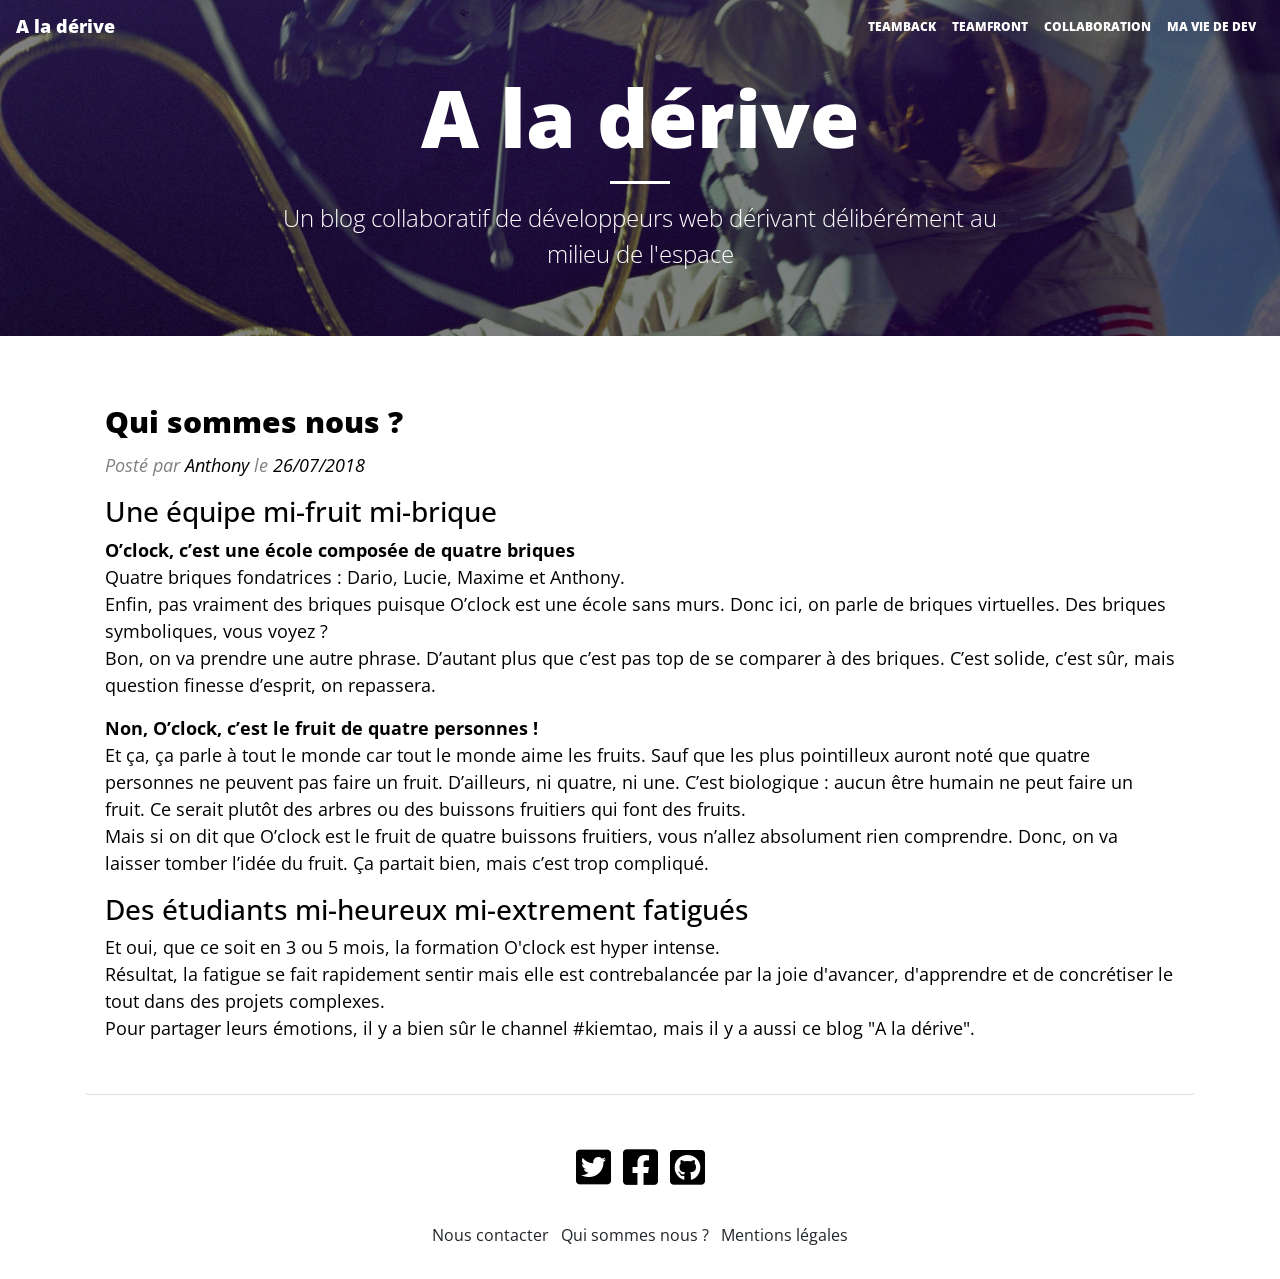
<file: inte-html-css/qui-sommes-nous.html>
<!doctype html>
<html lang="en">

<head>
  <!-- Required meta tags -->
  <meta charset="utf-8">
  <meta name="viewport" content="width=device-width, initial-scale=1, shrink-to-fit=no">

  <!-- Déclaration de notre font -->
  <link href="https://fonts.googleapis.com/css?family=Open+Sans:300,400,800" rel="stylesheet">

  <!-- -->
  <link rel="stylesheet" href="https://use.fontawesome.com/releases/v5.0.13/css/all.css" integrity="sha384-DNOHZ68U8hZfKXOrtjWvjxusGo9WQnrNx2sqG0tfsghAvtVlRW3tvkXWZh58N9jp"
    crossorigin="anonymous">

  <!-- Bootstrap CSS -->
  <link rel="stylesheet" href="https://stackpath.bootstrapcdn.com/bootstrap/4.1.1/css/bootstrap.min.css" integrity="sha384-WskhaSGFgHYWDcbwN70/dfYBj47jz9qbsMId/iRN3ewGhXQFZCSftd1LZCfmhktB"
    crossorigin="anonymous">
  <!-- Ma feuille de style pour mon blog -->
  <link rel="stylesheet" href="./css/blog.css">

  <title>Qui sommes nous ?</title>
</head>

<body>

  <!-- HEADER -->
  <header>
    <!-- NAV -->
    <nav class="navbar navbar-expand-md navbar-light">
      <!--
        Nous sommes en mobile first : par défaut notre menu est masqué !
        Je souhaite qu'il s'affiche au dela (= à partir de) d'une certainne largeur.
        navbar-expand-xxx permet d'afficher le menu en entier.
        xxx correspond à une taille (media-query) définie dans Bootstrap.
          sm => 576px
          md => 768px
          lg => 992px
          xl => 1200px
        -->
      <a class="navbar-brand" href="index.html">A la dérive</a>
      <button class="navbar-toggler" type="button" data-toggle="collapse" data-target="#navbarNav" aria-controls="navbarNav"
        aria-expanded="false" aria-label="Toggle navigation">
        Menu <span class="navbar-toggler-icon"></span>
      </button>
      <!-- Cette partie va automatique être masquée en version mobile -->
      <div class="collapse navbar-collapse justify-content-end" id="navbarNav">
        <ul class="navbar-nav ">
          <li class="nav-item">
            <a class="nav-link" href="category.html">TeamBack</a>
          </li>
          <li class="nav-item">
            <a class="nav-link" href="category.html">TeamFront</a>
          </li>
          <li class="nav-item">
            <a class="nav-link" href="category.html">Collaboration</a>
          </li>
          <li class="nav-item">
            <a class="nav-link" href="category.html">Ma Vie De Dev</a>
          </li>
        </ul>
      </div>
    </nav>
    <section class="text-center">
      <h1>A la dérive</h1>
      <hr />
      <p>
        Un blog collaboratif de développeurs web dérivant délibérément au milieu de l'espace
      </p>
    </section>
  </header>

  <!-- Mon container (avec une max-width) dans lequel mon contenu va être placé: https://getbootstrap.com/docs/4.1/layout/overview/#containers -->
  <div class="container">
    <!-- Je crée une nouvelle ligne dans ma grille virtuelle: https://getbootstrap.com/docs/4.1/layout/grid/-->
    <div class="row">

      <!-- Par défaut (= sur mobile) mon element <main> prend toutes les colonnes (=12)
        MAIS au dela d'une certaine taille, il n'en prendra plus que 9
        https://getbootstrap.com/docs/4.1/layout/grid/#grid-options -->
      <main class="col-lg-12">

        <!-- Je dispose une card: https://getbootstrap.com/docs/4.1/components/card/ -->
        <article class="card">
          <div class="card-body">
            <h2 class="card-title">Qui sommes nous ?</h2>
            <p class="infos">
              Posté par <a href="#" class="card-link">Anthony</a> le <time>26/07/2018</time>
            </p>
            <p class="card-text">

              <h3>Une équipe mi-fruit mi-brique</h3>

              <p>
                <strong>O’clock, c’est une école composée de quatre briques</strong><br>

                Quatre briques fondatrices : Dario, Lucie, Maxime et Anthony.<br>

                Enfin, pas vraiment des briques puisque O’clock est une école sans murs. Donc ici, on parle de briques
                virtuelles. Des briques symboliques, vous voyez ?<br>

                Bon, on va prendre une autre phrase. D’autant plus que c’est pas top de se comparer à des briques.
                C’est solide, c’est sûr, mais question finesse d’esprit, on repassera.
              </p>

              <p>
                <strong>Non, O’clock, c’est le fruit de quatre personnes !</strong><br>

                Et ça, ça parle à tout le monde car tout le monde aime les fruits. Sauf que les plus pointilleux auront noté que quatre personnes ne peuvent pas faire un fruit. D’ailleurs, ni quatre, ni une. C’est biologique : aucun être humain ne peut faire un fruit. Ce serait plutôt des arbres ou des buissons fruitiers qui font des fruits.<br>
                  
                Mais si on dit que O’clock est le fruit de quatre buissons fruitiers, vous n’allez absolument rien comprendre. Donc, on va laisser tomber l’idée du fruit. Ça partait bien, mais c’est trop compliqué.
              </p>

              <h3>Des étudiants mi-heureux mi-extrement fatigués</h3>

              <p>
                Et oui, que ce soit en 3 ou 5 mois, la formation O'clock est hyper intense.<br>

                Résultat, la fatigue se fait rapidement sentir mais elle est contrebalancée par la joie d'avancer, d'apprendre et de concrétiser le tout dans des projets complexes.<br>

                Pour partager leurs émotions, il y a bien sûr le channel #kiemtao, mais il y a aussi ce blog "A la dérive".
              </p>

              </div>

            </p>
          </div>
        </article>

      </main>
    </div><!-- /.row -->


    <footer>

      <!-- Je crée une nouvelle ligne dans ma grille virtuelle: https://getbootstrap.com/docs/4.1/layout/grid/
                Je déclare également que ces elements doivent être centré (flex): https://getbootstrap.com/docs/4.1/utilities/flex/#justify-content
                ainsi que leur textes: https://getbootstrap.com/docs/4.1/utilities/text/#text-alignment -->
      <div class="row justify-content-center text-center">
        <div class="col-6 social-networks">
          <!-- Je créé une liste: https://getbootstrap.com/docs/4.1/components/list-group/ -->
          <ul class="list-inline">
            <li class="list-inline-item"><a href="#"><i class="fab fa-twitter-square"></i></a></li>
            <li class="list-inline-item"><a href="#"><i class="fab fa-facebook-square"></i></a></li>
            <li class="list-inline-item"><a href="#"><i class="fab fa-github-square"></i></a></li>
          </ul>
        </div>
      </div>

      <!-- Je crée une nouvelle ligne dans ma grille virtuelle: https://getbootstrap.com/docs/4.1/layout/grid/
                Je déclare également que ces elements doivent être centré (flex): https://getbootstrap.com/docs/4.1/utilities/flex/#justify-content
                ainsi que leur textes: https://getbootstrap.com/docs/4.1/utilities/text/#text-alignment -->
      <div class="row justify-content-center text-center">
        <div class="col-9 links">
          <!-- Je créé une liste: https://getbootstrap.com/docs/4.1/components/list-group/ -->
          <ul class="list-inline">
            <li class="list-inline-item"><a href="contact.html">Nous contacter</a></li>
            <li class="list-inline-item"><a href="qui-sommes-nous.html">Qui sommes nous ?</a></li>
            <li class="list-inline-item"><a href="mentions-legales.html">Mentions légales</a></li>
          </ul>
        </div>
      </div>

    </footer>

  </div> <!-- /.container -->
  <!-- Optional JavaScript -->
  <!-- jQuery first, then Popper.js, then Bootstrap JS -->
  <script src="https://code.jquery.com/jquery-3.3.1.slim.min.js" integrity="sha384-q8i/X+965DzO0rT7abK41JStQIAqVgRVzpbzo5smXKp4YfRvH+8abtTE1Pi6jizo"
    crossorigin="anonymous"></script>
  <script src="https://cdnjs.cloudflare.com/ajax/libs/popper.js/1.14.3/umd/popper.min.js" integrity="sha384-ZMP7rVo3mIykV+2+9J3UJ46jBk0WLaUAdn689aCwoqbBJiSnjAK/l8WvCWPIPm49"
    crossorigin="anonymous"></script>
  <script src="https://stackpath.bootstrapcdn.com/bootstrap/4.1.1/js/bootstrap.min.js" integrity="sha384-smHYKdLADwkXOn1EmN1qk/HfnUcbVRZyYmZ4qpPea6sjB/pTJ0euyQp0Mk8ck+5T"
    crossorigin="anonymous"></script>
</body>

</html>
</file>
<file: inte-html-css/css/blog.css>
/* on définit la font demandée dans le body, pour qu'elle s'applique partout */
body {
  font-family: 'Open Sans', sans-serif;
}

/* on met l'image de bkd sur le header, mais on met aussi un bkd blanc sur le menu */
header {
  background: url('../images/home-bg.jpg') transparent left top no-repeat;
  background-size: cover;
  color: white;
  text-align: center;
  padding-bottom: 1em;
  margin-bottom: 1em;
}

/* Comme dit dans header, on met un fond blanc à la nav (voir maquette mobile) */
.navbar {
  background-color: #f8f8f8;
}

/* on surcharge les éléments de bootstrap. Pour surcharger, le "poids" du selecteur/ciblage doit être le même que celui des styles de bootstrap */
.navbar,
.navbar-light .navbar-brand,
.navbar-light .navbar-toggler {
  color: #777;
  font-weight: 800;
}

/* on créé la barre entre titre et slogan */
header hr {
  border-width: 3px;
  border-color: white;
  width: 60px;
}

/* le graphiste nous a donné la size à définir pour navbar-brand */
.navbar-light .navbar-brand {
  font-size: 18px;
}

.navbar-toggler,
.nav-link {
  font-size: 12px;
  text-transform: uppercase;
  transition: 400ms;
}

header section {
  padding: 1em 0;
}

header h1 {
  font-size: 50px;
  font-weight: 800;
}

header p {
  font-size: 24px;
  font-weight: 300;
}

/* ici on a créé un peu d'espace, l'unité est le "em" pour que ça dépende de la font-size du parent (que ce soit relatif) */
article.card {
  margin: 2em 0;
  border: 0;
  border-bottom: 1px solid rgba(0,0,0,.125);
}

article h2 {
  font-size: 30px;
  font-weight: 800;
}

article p.card-text {
  font-size: 24px;
  font-weight: 300;
}

article div {
  font-size: 18px;
  font-weight: 400;
  color: black;
}

article a,
article time {
  color: black;
}

article .infos {
  font-style: italic;
  color: grey;
}

.page-link {
  text-transform: uppercase;
  color: inherit;
  font-size: 0.8em;
}

.page-link:hover {
  background-color: #dee2e6;
  color: inherit;
}

aside {
  display: none;
  padding: 2em 0;
}

footer {
  margin-bottom: 1em;
}

footer .social-networks {
  margin: 10px 0;
}

footer .social-networks a {
  font-size: 40px;
  color: black;
}

footer .links a {
  color: inherit;
}


footer .social-networks a:hover,
footer .links a:hover {
  color: grey;
  text-decoration: none;
}

/* device de 768px min (tablette ou +) => md chez bootstrap */
@media (min-width:768px) {

  /* le header est différent, le titre et le slogan disparaissent */
  header {
    padding-bottom: 0;
    /* on retire le padding-bottom car il n'y a plus de titre et slogan, donc plus besoin de cet espacement */
  }

  /* on retire le fond blanc de la navbar */
  .navbar {
    background-color: transparent;
  }

  /* on met les textes en blancs car l'image de fond est foncée */
  .navbar,
  .navbar-light .navbar-brand,
  .navbar-light .navbar-toggler,
  .navbar-light .navbar-nav .nav-link {
    color: white;
  }

  .navbar-light .navbar-nav .nav-link:hover {
    color: rgba(255,255,255,0.5);
  }

  header section {
    display: none;
  }
}

/* devide de 992px de large ou plus => lg chez bootstrap */
@media (min-width:992px) {
  header section {
    display: block;
  }

  header h1 {
    font-size: 80px;
  }

  /* pour que le texte soit centré sans être trop prêt des bords */
  header p {
    width: 60%;
    margin: auto;
    padding-bottom: 2em;
  }

  /* Affichage de la sidebar => on définit couleurs, size et espacement */
  .card-header {
    background: #3d1d67;
    color: white;
    font-weight: 800;
  }

  .card a {
    color: black;
  }

  .card-categories a {
    text-transform: uppercase;
  }

  .card {
    margin: 2em 0;
  }

  aside {
    display: block;
  }
}

/* Affichage des bonus */
.sans-bonus {
  display: block;
}

.avec-bonus {
  display: none;
}
</file>
